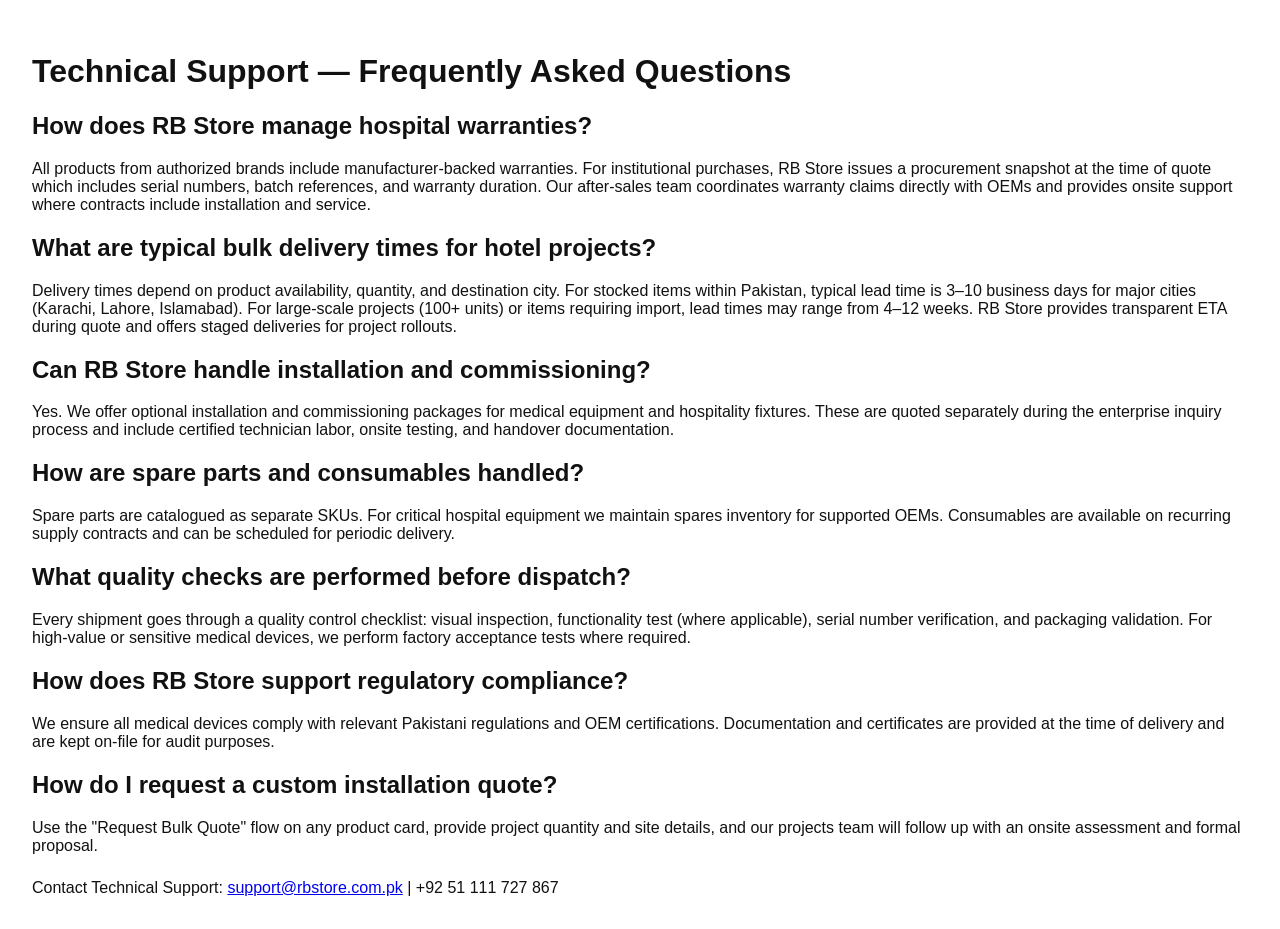
<file: pages/faq-technical.html>
<!doctype html>
<html lang="en">
  <head>
    <meta charset="utf-8" />
    <meta name="viewport" content="width=device-width,initial-scale=1" />
    <title>Technical Support & FAQ — RB Store Pakistan</title>
    <link rel="stylesheet" href="../src/styles/product-card.css" />
    <style>
      body {
        font-family: Inter, sans-serif;
        padding: 24px;
        color: #111;
      }
    </style>
  </head>
  <body>
    <h1>Technical Support — Frequently Asked Questions</h1>
    <section>
      <h2>How does RB Store manage hospital warranties?</h2>
      <p>
        All products from authorized brands include manufacturer-backed
        warranties. For institutional purchases, RB Store issues a procurement
        snapshot at the time of quote which includes serial numbers, batch
        references, and warranty duration. Our after-sales team coordinates
        warranty claims directly with OEMs and provides onsite support where
        contracts include installation and service.
      </p>
    </section>

    <section>
      <h2>What are typical bulk delivery times for hotel projects?</h2>
      <p>
        Delivery times depend on product availability, quantity, and destination
        city. For stocked items within Pakistan, typical lead time is 3–10
        business days for major cities (Karachi, Lahore, Islamabad). For
        large-scale projects (100+ units) or items requiring import, lead times
        may range from 4–12 weeks. RB Store provides transparent ETA during
        quote and offers staged deliveries for project rollouts.
      </p>
    </section>

    <section>
      <h2>Can RB Store handle installation and commissioning?</h2>
      <p>
        Yes. We offer optional installation and commissioning packages for
        medical equipment and hospitality fixtures. These are quoted separately
        during the enterprise inquiry process and include certified technician
        labor, onsite testing, and handover documentation.
      </p>
    </section>

    <section>
      <h2>How are spare parts and consumables handled?</h2>
      <p>
        Spare parts are catalogued as separate SKUs. For critical hospital
        equipment we maintain spares inventory for supported OEMs. Consumables
        are available on recurring supply contracts and can be scheduled for
        periodic delivery.
      </p>
    </section>

    <section>
      <h2>What quality checks are performed before dispatch?</h2>
      <p>
        Every shipment goes through a quality control checklist: visual
        inspection, functionality test (where applicable), serial number
        verification, and packaging validation. For high-value or sensitive
        medical devices, we perform factory acceptance tests where required.
      </p>
    </section>

    <section>
      <h2>How does RB Store support regulatory compliance?</h2>
      <p>
        We ensure all medical devices comply with relevant Pakistani regulations
        and OEM certifications. Documentation and certificates are provided at
        the time of delivery and are kept on-file for audit purposes.
      </p>
    </section>

    <section>
      <h2>How do I request a custom installation quote?</h2>
      <p>
        Use the "Request Bulk Quote" flow on any product card, provide project
        quantity and site details, and our projects team will follow up with an
        onsite assessment and formal proposal.
      </p>
    </section>

    <footer style="margin-top: 24px">
      Contact Technical Support:
      <a href="mailto:support@rbstore.com.pk">support@rbstore.com.pk</a> | +92
      51 111 727 867
    </footer>
  </body>
</html>
</file>
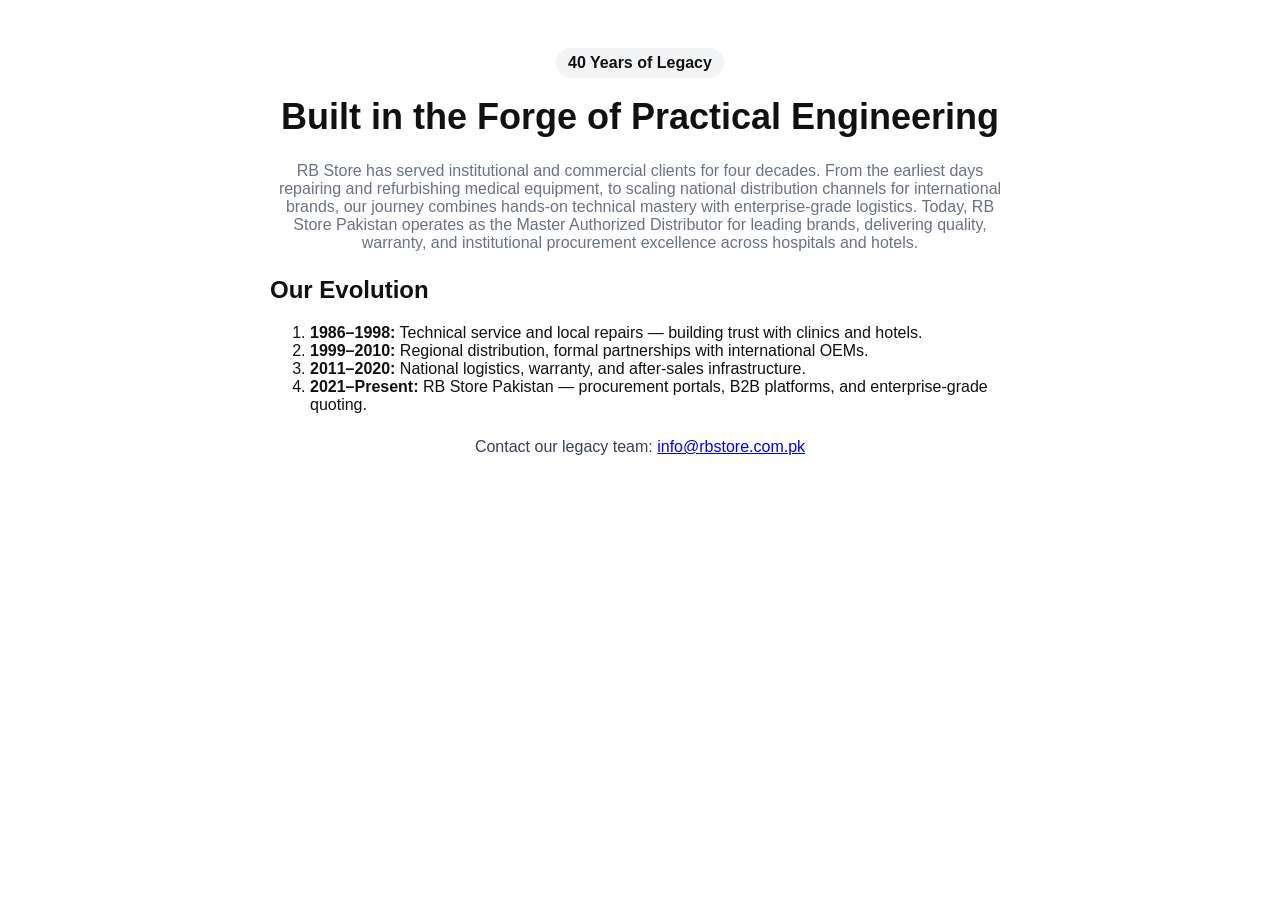
<file: pages/legacy.html>
<!doctype html>
<html lang="en">
  <head>
    <meta charset="utf-8" />
    <meta name="viewport" content="width=device-width,initial-scale=1" />
    <title>Our Legacy — RB Store Pakistan</title>
    <link rel="stylesheet" href="../src/styles/market-quote.css" />
    <style>
      body {
        font-family: Inter, sans-serif;
        background: var(--bg-primary, #fff);
        color: #111;
        padding: 40px;
      }
      .hero {
        max-width: 900px;
        margin: 0 auto;
        text-align: center;
      }
      .badge {
        display: inline-block;
        padding: 6px 12px;
        border-radius: 999px;
        background: #f3f4f6;
        font-weight: 700;
      }
    </style>
  </head>
  <body>
    <div class="hero">
      <div class="badge">40 Years of Legacy</div>
      <h1 style="font-size: 36px; margin-top: 18px">
        Built in the Forge of Practical Engineering
      </h1>
      <p style="max-width: 740px; margin: 18px auto; color: #6b7280">
        RB Store has served institutional and commercial clients for four
        decades. From the earliest days repairing and refurbishing medical
        equipment, to scaling national distribution channels for international
        brands, our journey combines hands-on technical mastery with
        enterprise-grade logistics. Today, RB Store Pakistan operates as the
        Master Authorized Distributor for leading brands, delivering quality,
        warranty, and institutional procurement excellence across hospitals and
        hotels.
      </p>
      <section style="text-align: left; max-width: 740px; margin: 24px auto">
        <h2>Our Evolution</h2>
        <ol>
          <li>
            <strong>1986–1998:</strong> Technical service and local repairs —
            building trust with clinics and hotels.
          </li>
          <li>
            <strong>1999–2010:</strong> Regional distribution, formal
            partnerships with international OEMs.
          </li>
          <li>
            <strong>2011–2020:</strong> National logistics, warranty, and
            after-sales infrastructure.
          </li>
          <li>
            <strong>2021–Present:</strong> RB Store Pakistan — procurement
            portals, B2B platforms, and enterprise-grade quoting.
          </li>
        </ol>
      </section>
      <p style="color: #374151">
        Contact our legacy team:
        <a href="mailto:info@rbstore.com.pk">info@rbstore.com.pk</a>
      </p>
    </div>
  </body>
</html>
</file>
<file: src/styles/product-card.css>
.product-card {
  background: var(--card-bg);
}
.product-card img {
  width: 100%;
  height: 100%;
  object-fit: cover;
  display: block;
}
.request-details-btn {
  box-shadow: var(--shadow-sm);
}
.request-details-btn:hover {
  transform: translateY(-3px);
}
</file>
<file: src/styles/market-quote.css>
.market-quote-btn {
  background: #0b3b66;
  color: #fff;
  padding: 8px 12px;
  border-radius: 6px;
  border: none;
  font-weight: 600;
  cursor: pointer;
  font-family: inherit;
}
.tooltip {
  position: relative;
  display: inline-block;
}
.tooltip .tip {
  display: none;
  position: absolute;
  top: -36px;
  left: 0;
  background: #222;
  color: #fff;
  padding: 6px 8px;
  border-radius: 4px;
  font-size: 12px;
  white-space: nowrap;
}
.tooltip:focus-within .tip,
.tooltip:hover .tip {
  display: block;
}
</file>
